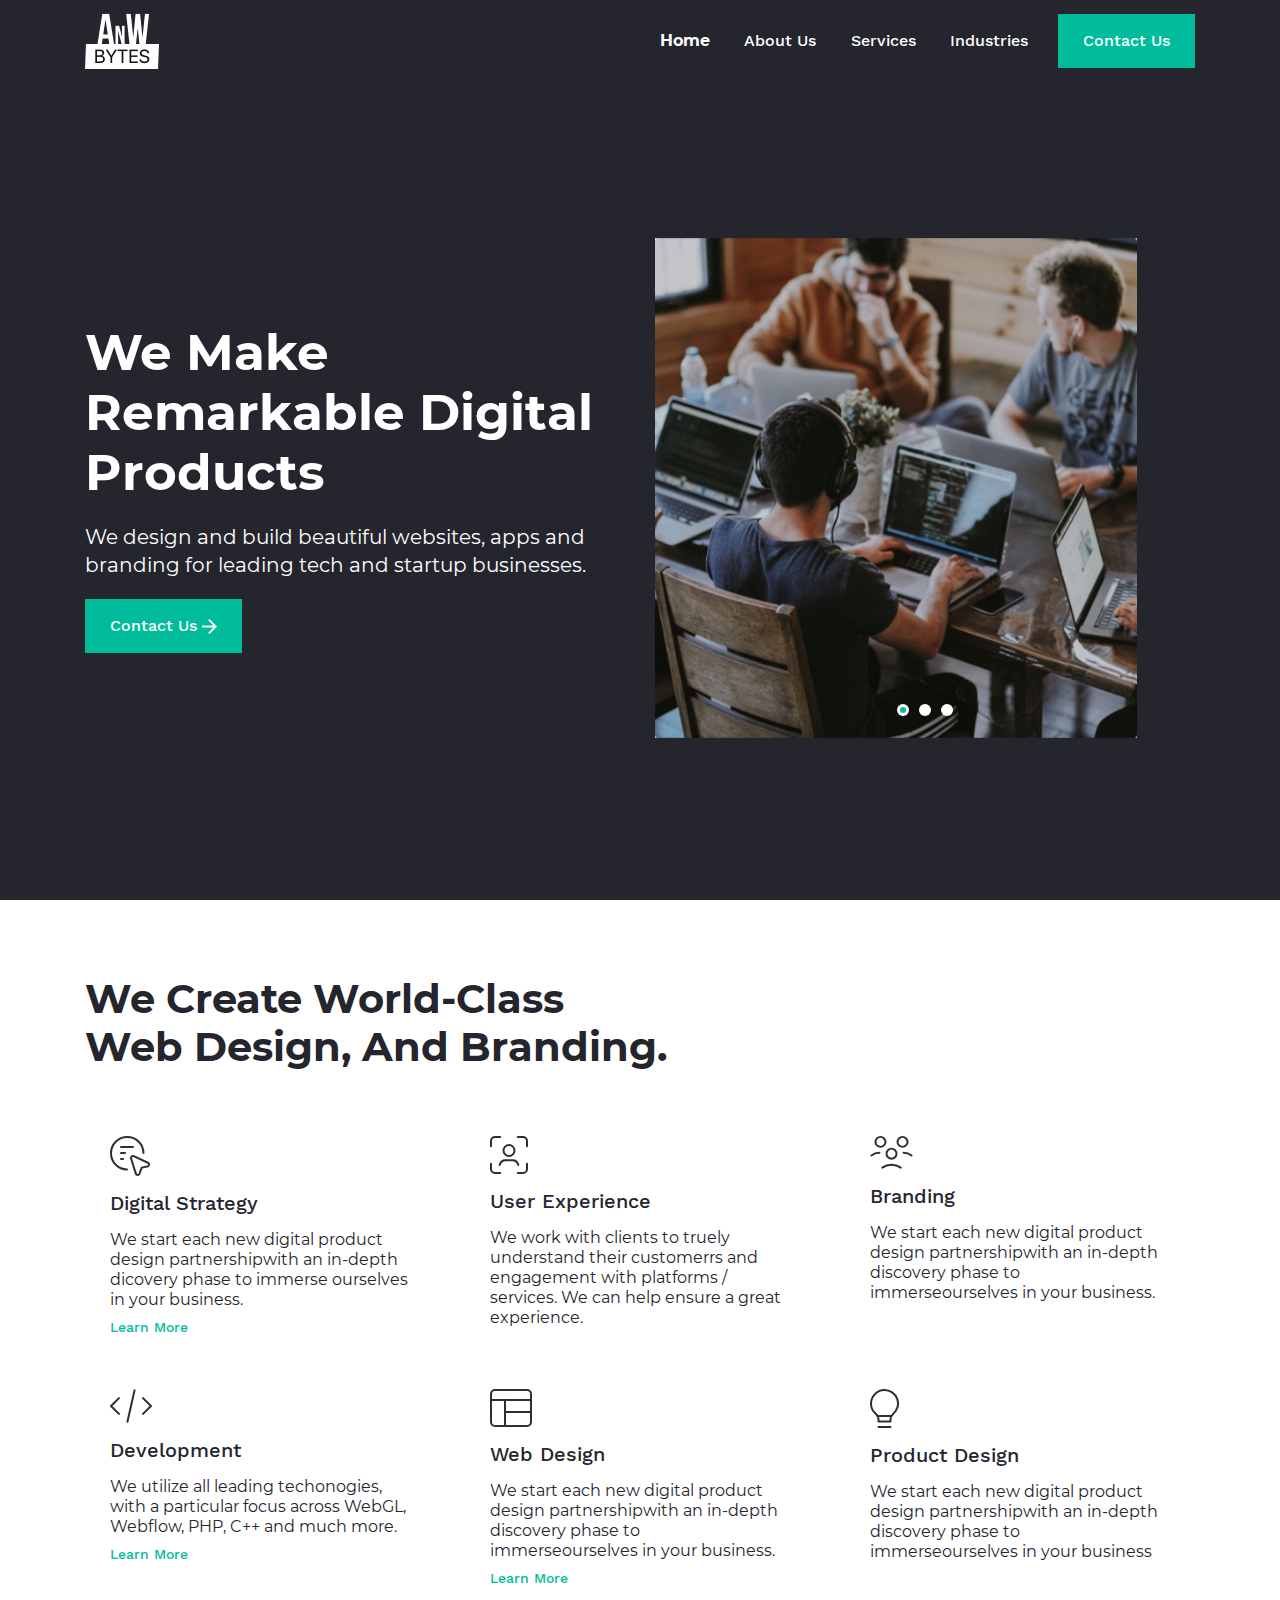
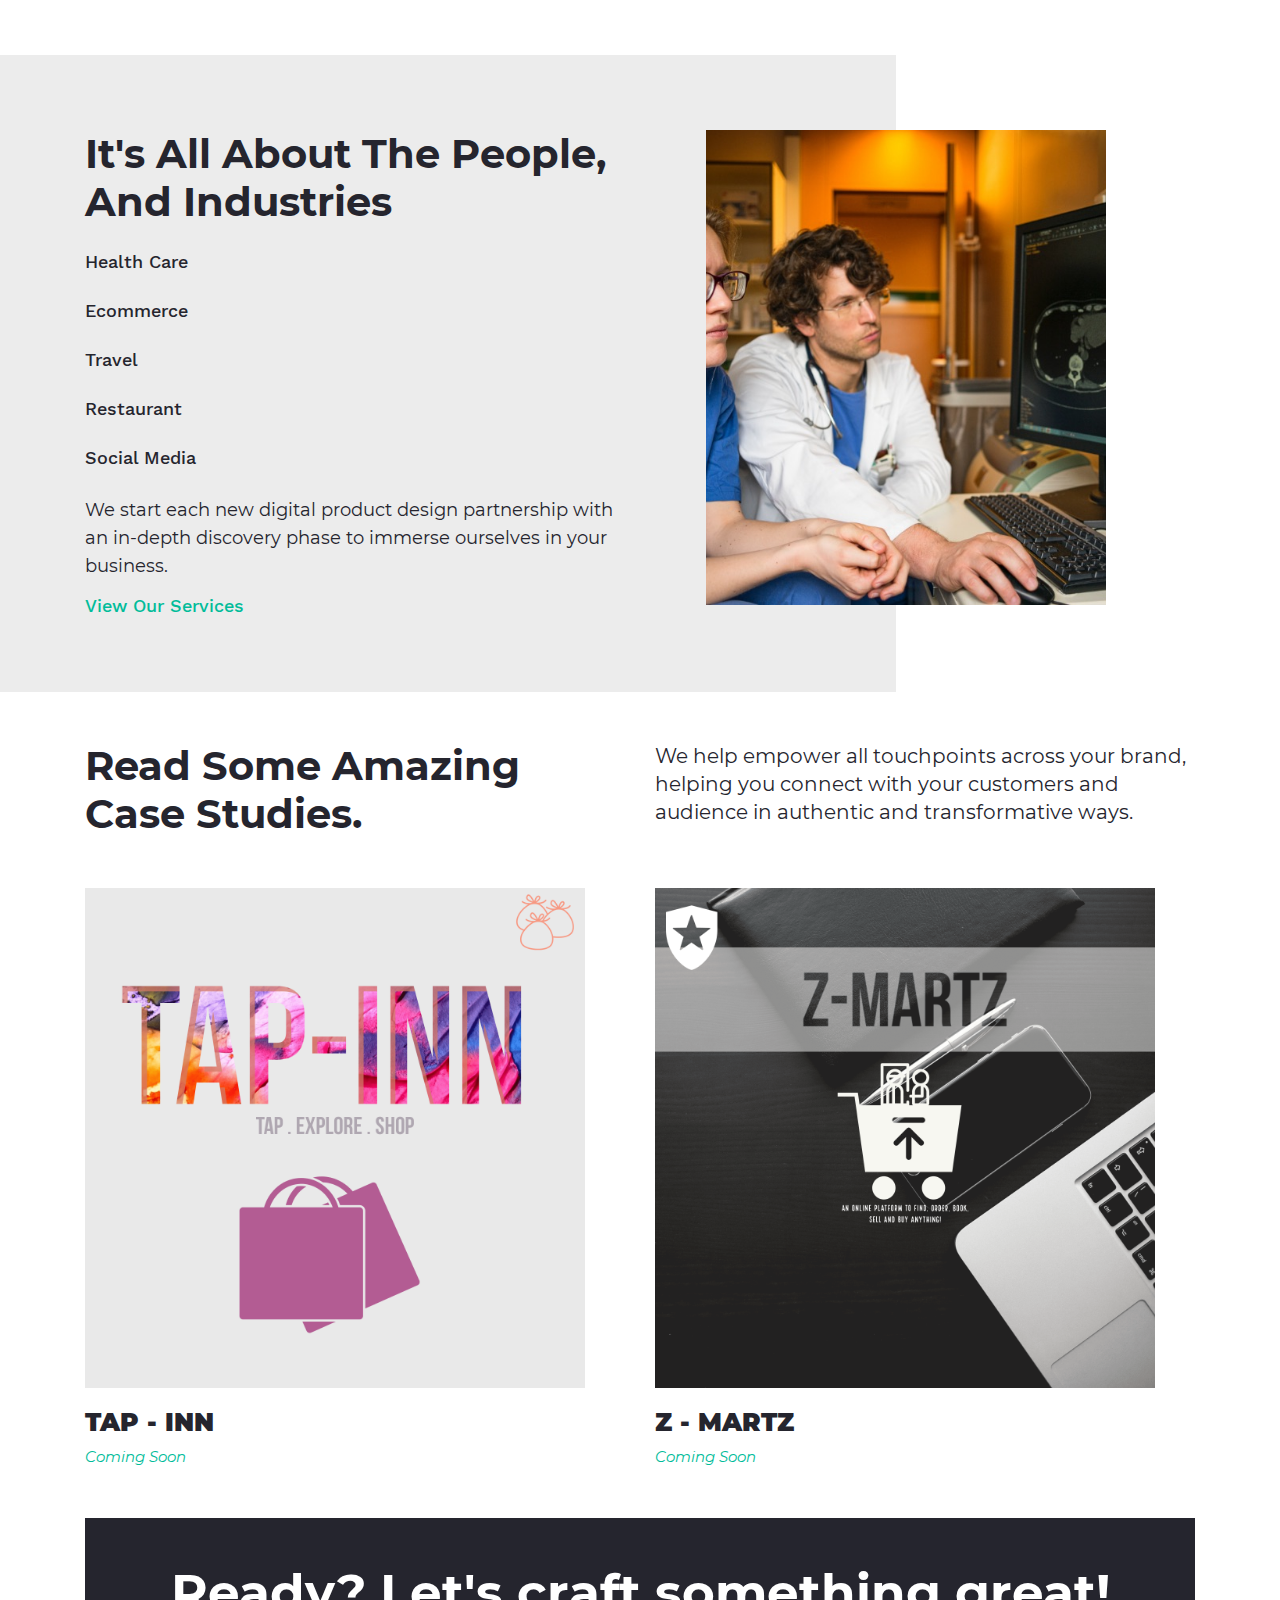
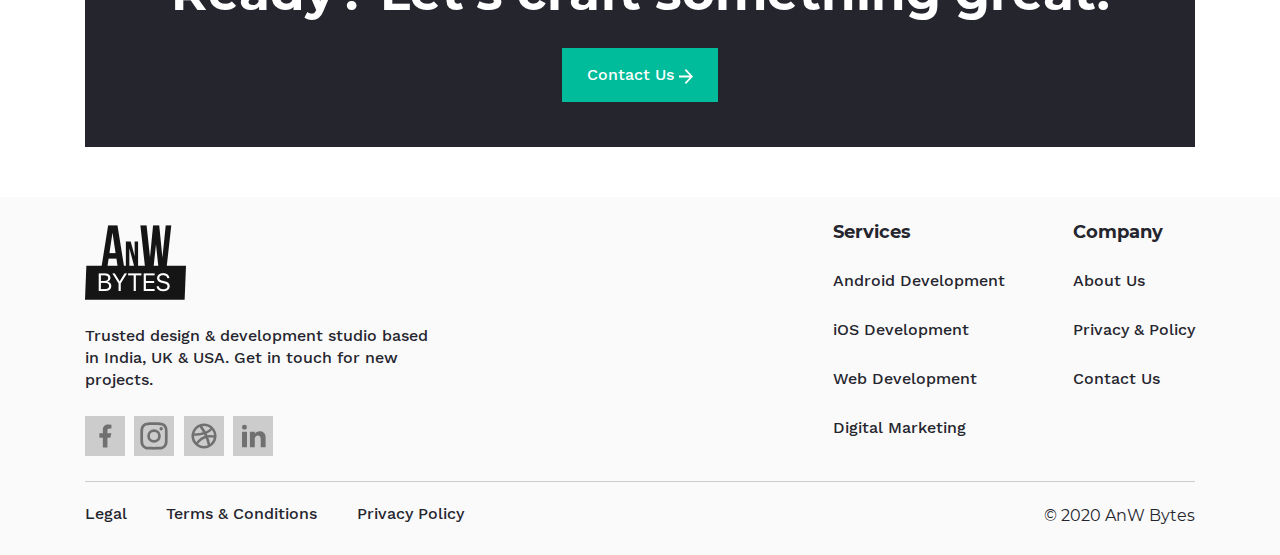
<file: index.html>
<!DOCTYPE html>
<html lang="en">

<head>
    <meta charset="utf-8">
    <meta http-equiv="X-UA-Compatible" content="IE=edge">
    <meta name="viewport" content="width=device-width, initial-scale=1">
    <title>AnW Bytes - Mobile & Website Development Company</title>
    <!-- Bootstrap -->
    <link href="imgs/lo.svg" rel="icon" type="icon/image">
    <link href="css/bootstrap.min.css" rel="stylesheet">
    <link rel="stylesheet" href="https://cdnjs.cloudflare.com/ajax/libs/font-awesome/5.11.2/css/all.css">
    <link rel='stylesheet' href='css/owl.carousel.min.css'>
    <link href="css/style.css" rel="stylesheet">
    <link href="css/media.css" rel="stylesheet">
</head>

<body>

    <header class="headerAll boxs">
        <div class="container">
            <div class="headerInner">
                <div class="headerLeft">
                    <a href="#0"><img src="imgs/logo.png" alt="logo" class="img-fluid"></a>
                </div>
                <div class="headerRight">
                    <ul class="menuall">
                        <li><a href="#0" class="active">Home</a></li>
                        <li><a href="#0">About Us</a></li>
                        <li><a href="#0">Services</a></li>
                        <li><a href="#0">Industries</a></li>
                    </ul>
                    <ul class="contactbtn">
                        <li><a href="#0" class="contactt">Contact Us</a></li>
                    </ul>
                </div>
            </div>
        </div>
    </header>

    <section class="hero-section boxs">
        <div class="container">
            <div class="row">
                <div class="col-sm-6">
                    <div class="heroLeft">
                        <h2 class="head">
                            We make remarkable digital products
                        </h2>
                        <p class="head">
                            We design and build beautiful websites, apps and branding for leading tech and startup
                            businesses.
                        </p>
                        <a href="#0" class="contactt">Contact Us <span class="arrow"><img src="imgs/arrow.svg"
                                    alt="arrow"></span></a>
                    </div>
                </div>
                <div class="col-sm-6">
                    <div class="heroRight">
                        <div id="carousel" class="owl-carousel">
                            <div class="item">
                                <div class="heroImg">
                                    <img src="imgs/hero.jpg" alt="hero" class="img-fluid">
                                </div>
                            </div>
                            <div class="item">
                                <div class="heroImg">
                                    <img src="imgs/scroll2.jpg" alt="hero" class="img-fluid">
                                </div>
                            </div>
                            <div class="item">
                                <div class="heroImg">
                                    <img src="imgs/scroll3.jpg" alt="hero" class="img-fluid">
                                </div>
                            </div>
                        </div>
                    </div>
                </div>
            </div>
        </div>
    </section>

    <section class="worldWeb marginTop boxs">
        <div class="container">
            <div class="worldInner">
                <h2 class="head1">We create world-class<br>web design, and branding.</h2>
                <div class="row worldrow">
                    <div class="col-sm-4">
                        <div class="createInner boxs">
                            <div class="createImg">
                                <img src="imgs/icon1.svg" alt="icon" class="img-fluid">
                            </div>
                            <div class="creteInner">
                                <h2 class="heading">Digital Strategy</h2>
                                <p class="heading">We start each new digital product design partnershipwith an in-depth
                                    dicovery phase to immerse ourselves in your business.</p>
                                <a href="#0" class="learn">Learn More</a>
                            </div>
                        </div>
                    </div>
                    <div class="col-sm-4">
                        <div class="createInner boxs">
                            <div class="createImg">
                                <img src="imgs/icon2.svg" alt="icon" class="img-fluid">
                            </div>
                            <div class="creteInner">
                                <h2 class="heading">User Experience</h2>
                                <p class="heading">We work with clients to truely understand their customerrs and
                                    engagement with platforms / services. We can help ensure a great experience.</p>

                            </div>
                        </div>
                    </div>
                    <div class="col-sm-4">
                        <div class="createInner boxs">
                            <div class="createImg">
                                <img src="imgs/icon3.svg" alt="icon" class="img-fluid">
                            </div>
                            <div class="creteInner">
                                <h2 class="heading">Branding</h2>
                                <p class="heading">We start each new digital product design partnershipwith an in‑depth
                                    discovery phase to immerseourselves in your business.</p>

                            </div>
                        </div>
                    </div>
                    <div class="col-sm-4 ">
                        <div class="createInner boxs">
                            <div class="createImg">
                                <img src="imgs/icon4.svg" alt="icon" class="img-fluid">
                            </div>
                            <div class="creteInner">
                                <h2 class="heading">Development</h2>
                                <p class="heading">We utilize all leading techonogies, with a particular focus across
                                    WebGL, Webflow, PHP, C++ and much more.</p>
                                <a href="#0" class="learn">Learn More</a>
                            </div>
                        </div>
                    </div>
                    <div class="col-sm-4">
                        <div class="createInner boxs">
                            <div class="createImg">
                                <img src="imgs/icon5.svg" alt="icon" class="img-fluid">
                            </div>
                            <div class="creteInner">
                                <h2 class="heading">Web Design</h2>
                                <p class="heading">We start each new digital product design partnershipwith an in‑depth
                                    discovery phase to immerseourselves in your business.</p>
                                <a href="#0" class="learn">Learn More</a>
                            </div>
                        </div>
                    </div>
                    <div class="col-sm-4">
                        <div class="createInner boxs">
                            <div class="createImg">
                                <img src="imgs/icon6.svg" alt="icon" class="img-fluid">
                            </div>
                            <div class="creteInner">
                                <h2 class="heading">Product Design</h2>
                                <p class="heading">We start each new digital product design partnershipwith an in‑depth
                                    discovery phase to immerseourselves in your business</p>

                            </div>
                        </div>
                    </div>
                </div>
            </div>
        </div>
    </section>

    <section class="aboutPeople boxs">
        <div class="container">
            <div class="peopleInner">
                <div class="peopleImg">
                    <img src="imgs/scroll1.jpg" alt="scroll" class="img-fluid">
                </div>
                <h2 class="head1">It's all about the people, <br> and Industries</h2>
                <ul>
                    <li>
                        <a href="#0">Health Care</a>
                        <img src="imgs/scroll1.jpg" alt="scroll" class="img-fluid">
                    </li>
                    <li>
                        <a href="#0">Ecommerce</a>
                        <img src="imgs/scroll2.jpg" alt="scroll" class="img-fluid">
                    </li>
                    <li>
                        <a href="#0">Travel</a>
                        <img src="imgs/scroll3.jpg" alt="scroll" class="img-fluid">
                    </li>
                    <li><a href="#0">Restaurant</a>
                        <img src="imgs/scroll4.jpg" alt="scroll" class="img-fluid">
                    </li>
                    <li><a href="#0">Social Media</a>
                        <img src="imgs/scroll5.jpg" alt="scroll" class="img-fluid">
                    </li>

                </ul>
                <div class="ulPara">
                <p class="head">We start each new digital product design partnership with an in‑depth discovery phase to
                    immerse ourselves in your business.</p>
                    <a href="#0">View Our Services</a>
                </div>
            </div>
        </div>
    </section>
    <section class="headSome boxs">
        <div class="container">
            <div class="row">
                <div class="col-sm-6">
                    <div class="headLeft">
                        <h2 class="head1">Read some amazing case studies.</h2>
                    </div>
                </div>
                <div class="col-sm-6">
                    <div class="headRight">
                        <p class="head">We help empower all touchpoints across your brand, helping you connect with your
                            customers
                            and audience in authentic and transformative ways.</p>
                    </div>
                </div>
            </div>
        </div>
    </section>
    <section class="case boxs">
        <div class="container">
            <div class="row">
                <div class="col-sm-6">
                    <div class="caseLeft">
                        <img src="imgs/case1.png" alt="case" class="img-fluid">
                    </div>
                    <div class="caseContent">
                        <h2 class="head1">TAP - INN</h2>
                        <p>Coming Soon</p>
                    </div>
                </div>
                <div class="col-sm-6">
                    <div class="caseLeft">
                        <img src="imgs/case2.png" alt="case" class="img-fluid">
                    </div>
                    <div class="caseContent">
                        <h2 class="head1">Z - MARTZ</h2>
                        <p>Coming Soon</p>
                    </div>
                </div>
            </div>
        </div>
    </section>
    <section class="ready boxs">
        <div class="container">
            <div class="readyInner">
                <h2 class="head">Ready? Let's craft something great!</h2>
                <a href="#0" class="contactt">Contact Us <span class="arrow"><img src="imgs/arrow.svg"
                            alt="arrow"></span></a>
            </div>
        </div>
    </section>

    <footer class="footerAll boxs">
        <div class="container">
            <div class="row">
                <div class="col-sm-4">
                    <div class="footerLeft">
                        <a href="#0">
                            <img src="imgs/logoblack.html" alt="logo" class="img-fluid">
                        </a>
                        <p class="head">Trusted design & development studio based in India, UK & USA. Get in touch for
                            new projects.</p>
                        <ul>
                            <li><a href="#0"><img src="imgs/facebook.svg" alt="icon" class="img-fluid"></a></li>
                            <li><a href="#0"><img src="imgs/insta.svg" alt="icon" class="img-fluid"></a></li>
                            <li><a href="#0"><img src="imgs/dribble.svg" alt="icon" class="img-fluid"></a></li>
                            <li><a href="#0"><img src="imgs/linkedin.svg" alt="icon" class="img-fluid"></a></li>
                        </ul>
                    </div>
                </div>
                <div class="col-sm-3">
                </div>
                <div class="col-sm-3">
                    <div class="footerData">
                        <h2 class="foot">Services</h2>
                        <ul>
                            <li><a href="#0">Android Development</a></li>
                            <li><a href="#0">iOS Development</a></li>
                            <li><a href="#0">Web Development</a></li>
                            <li><a href="#0">Digital Marketing</a></li>
                        </ul>
                    </div>
                </div>
                <div class="col-sm-2">
                    <div class="footerData">
                        <h2 class="foot">Company</h2>
                        <ul>
                            <li><a href="#0">About Us</a></li>
                            <li><a href="#0">Privacy & Policy</a></li>
                            <li><a href="#0">Contact Us</a></li>
                        </ul>
                    </div>
                </div>
            </div>
            <div class="copyRight">
                <div class="copyLeft">
                    <ul>
                        <li><a href="#0">Legal</a></li>
                        <li><a href="#0">Terms & Conditions</a></li>
                        <li><a href="#0">Privacy Policy</a></li>
                    </ul>
                </div>
                <div class="copyRighttt">
                    <p class="head">© 2020 AnW Bytes</p>
                </div>
            </div>
        </div>
    </footer>
    <script src="js/jquery.js"></script>
    <script src="js/bootstrap.min.js"></script>
    <script src="js/owl.carousel.min.js"></script>
    <script src="js/custom.js"></script>
</body>

</html>
</file>
<file: css/style.css>
@font-face {
	font-family: 'MontserratBold';
	src: url(../fonts/MontserratBold.ttf);
}
@font-face {
	font-family: 'WorkSansMedium';
	src: url(../fonts/WorkSansMedium.ttf);
}
@font-face {
	font-family: 'MontserratRegular';
	src: url(../fonts/MontserratRegular.ttf);
}
@font-face {
	font-family: 'MontserratLight';
	src: url(../fonts/MontserratLight.ttf);
}
@font-face {
	font-family: 'MontserratBlack';
	src: url(../fonts/MontserratBlack.ttf);
}
@font-face {
	font-family: 'MontserratItalic';
	src: url(../fonts/MontserratItalic.ttf);
}



/* Variables for color and font family Start */

:root {
	/* Colors */
	--colorWhite: #fff;
	--colorBlack:#25252e;
	--colorGreen:#01bc9a;
	--colorGrey:#fafafa;

/* font family varible */
--bold:'MontserratBold';
--regular:'MontserratRegular';
--wmedium:'WorkSansMedium';
--light:'MontserratLight';
--black:'MontserratBlack';
--italic: 'MontserratItalic';
}

/* Variables for color and font family End */

h1,
h2,
h3,
h4,
h5,
h6,
p,
ul {
	padding: 0px;
	margin: 0px;
	list-style: none;
}

* {
	margin: 0;
	padding: 0;
}

.nopadding {
	padding: 0 !important;
}

button,
a {
	transition: all 0.35s ease 0s;
}

button:focus {
	outline: none;
}

label {
	margin: 0;
}

a {
	outline: none !important;
	text-decoration: none;
}

a:hover,
a:focus {
	text-decoration: none;
	color: var(--colorWhite);
}

.boxs {
	float: left;
	width: 100%;
	display: block;
}
/* header code :start */
.headerInner{
	display: flex;
	justify-content: space-between;
	align-items: center;
}
.headerAll{
	position: fixed;
	top: 0;
	left: 0;
	background: var(--colorBlack);
	padding: 12px 0px;
	z-index: 99;
}
.headerRight ul.menuall li{
	display: inline-block;
	margin-right: 30px;
}

.headerRight ul.menuall li a{
	font-size: 16px;
	color: var(--colorWhite);
	font-family: var(--wmedium);
	position: relative;
}
.headerRight ul.menuall li a::before{
	position: absolute;
	content: '';
	width: 0;
	height: 2px;
	background: var(--colorWhite);
	left: 0;
	right: 0;
	margin: auto;
	bottom: -5px;
}
.headerRight ul.menuall li a:hover::before{
	width: 100%;
	transition: 0.45s ease-out;
}
.headerRight ul li a.active{
	font-family: var(--bold);
}
.contactt{
	font-size: 16px;
	color: var(--colorWhite);
	font-family: var(--wmedium);
	background: var(--colorGreen);
	padding: 15px 25px;
	display: inline-block;
	position: relative;
}
.contactt::before{
    position: absolute;
    content: '';
    top: 0;
    left: 0;
	right: 0;
	margin: auto;
    width: 0;
    height: 100%;
    background: #fff3;
    z-index: 1;
}
.contactt:hover::before{
    width: 100%;
	transition: 0.45s ease-in-out;

}
.headerRight{
	display: flex;
	justify-content: center;
	align-items: center;
}
.fixedHeader{
	box-shadow: 0 2px 4px 0 rgb(0 0 0 / 16%);
}
/* header code :end */

/* heading and para code :start */
h2.head{
    color: var(--colorWhite);
    font-size: 50px;
    line-height: 60px;
    font-family: var(--bold);
}
h2.head1{
    color: var(--colorBlack);
    font-size: 40px;
    line-height: 48px;
	font-family: var(--bold);
	text-transform: capitalize;
}

p.head{
	color: var(--colorWhite);
	font-size: 20px;
	line-height: 28px;
	font-family: var(--regular);
}
h2.heading{
	font-size: 20px;
	color: var(--colorBlack);
	font-family: var(--wmedium);
	line-height: 24px;
}
p.heading{
	font-size: 16px;
	color: var(--colorBlack);
	font-family: var(--regular);
	line-height: 20px;	
}
.marginTop{
margin-top: 75px;
}
a.learn{
	color: var(--colorGreen);
	font-size: 14px;
	font-family: var(--wmedium);
	position: relative;
}
a.learn::before{
	position: absolute;
	content: '';
	bottom: -4px;
	height: 2px;
	background-color: var(--colorGreen);
	width: 0;
}
a.learn:hover::before{
	width: 100%;
	transition: 0.35s ease-out;
}
.heroRight .owl-carousel .owl-item{
	height: 500px;
}
.heroRight .owl-carousel .owl-dots{
    display: block !important;
    text-align: center;
    position: absolute;
    bottom: 15px;
    width: 100%;
}
#carousel .owl-dots button{
	width: 12px;
	height: 12px;
	background: var(--colorWhite);
	border-radius: 100%;
	margin-right: 10px;
	position: relative;
}
#carousel .owl-dots button.owl-dot.active::before{
	position: absolute;
	content: '';
	height: 6px;
	width: 6px;
	top: 3px;
	left: 3px;
	border-radius: 100%;
	background: var(--colorGreen);
}
#carousel .owl-dots button:last-child{
	margin-right: 0;
}
/* heading and para code :end */
/* hero-section code :start */
.hero-section .row{
	align-items: center;
}
.hero-section{
    background: var(--colorBlack);
    padding-top: 75px;
    height: 100vh;
    display: flex;
    align-items: center;
}
.heroLeft h2{
	text-transform: capitalize;
}
.heroLeft p{
	margin: 20px 0px;
}
.heroRight{
	position: relative;
}
.heroImg{
    position: absolute;
    height: 500px;
    /* top: 75px; */
}
.heroImg img{
	width: 100%;
	height: 100%;
	object-fit: cover;
}
.creteInner h2{
	margin: 15px 0px;
}
.creteInner p{
	margin: 5px 0px;
}
.createInner {
	padding: 25px;
}
.createInner:hover{
	-webkit-box-shadow: 0px 3px 60px #00000029;
    box-shadow: 0px 3px 60px #00000029;
    -webkit-transition: all 0.35s ease 0s;
    transition: all 0.35s ease 0s;
}
.worldInner .row{
	padding: 40px 0px;
}
/* hero-section code :end */

/* aboutPeople code :start */
.aboutPeople{
background: var(--colorGrey);
padding: 75px 0px;
background: linear-gradient(90deg, #ececec 70%, #ffffff 30%);
}
.peopleInner ul li{
	margin-top: 25px;
	display: block;
}
.peopleInner ul li a{
font-size: 18px;
color: var(--colorBlack);
font-family: var(--wmedium);
line-height: 22px;
position: relative;
}
.peopleInner ul li a:hover{
	color: var(--colorGreen);
}
.peopleInner ul li a::before{
	position: absolute;
	content: '';
	left: 0;
	right: 0;
	margin: auto;
	bottom: -4px;
	width:0;
	height: 2px;
	background: var(--colorGreen);
}
.peopleInner ul li a:hover::before{
	transition: 0.35s ease-out;
	width: 100%;
}
.peopleInner ul li img{
	display: none;
}
.peopleInner{
	position: relative;
}
.peopleImg{
	position: absolute;
    height: 475px;
    width: 400px;
    right: 8%;
}
.peopleImg img{
	width: 100%;
	height: 100%;
	object-fit: cover;
}
/* aboutPeople code :end */

/* headSome code :start */
.headSome{
	padding: 50px 0px;
}
.headRight p{
	color: var(--colorBlack);
}
.caseContent h2{
	font-size: 25px;
	font-family: var(--black);
	padding-top: 10px;
}
.caseContent p{
	font-size: 15px;
	font-family: var(--italic);
	color: var(--colorGreen);
}
.caseLeft{
	width: 500px;
	height: 500px;
}
.caseLeft img{
	width: 100%;
	height: 100%;
	object-fit: cover;
}
/* headsome code :end */

/* ready code :start */
.ready{
	padding: 50px 0px;
}
.readyInner{
	padding: 45px 0px;
	background: var(--colorBlack);
}
.readyInner{
	text-align: center;
}
.readyInner a{
	margin-top: 25px;
}
/* ready code :end */

/* footer code :start */
.footerAll{
	padding: 25px 0px;
	background: var(--colorGrey);
}
.footerLeft p{
    font-size: 16px;
    line-height: 22px;
	color: var(--colorBlack);
	font-family: var(--wmedium);
	padding: 25px 0px;
}
.footerLeft ul li a img{
	width: 40px;
	height: 40px;
}
.footerLeft ul li{
	margin-right: 5px;
	display: inline-block;
}
.footerLeft ul li:last-child{
	margin-right:0px;
}
.footerLeft ul li a{
	background: #ccc;
	display: block;
}
.footerLeft ul li a:hover{
	transform: scale(1.2);
	transition: 0.35s ease-out;
}
h2.foot{
	font-size: 18px;
	color: var(--colorBlack);
	font-family: var(--bold);
}
.footerData ul li{
	display: block;
	margin-top: 25px;
}
.footerData ul li a,.copyLeft ul li a{
	font-size: 16px;
	color: var(--colorBlack);
	font-family: var(--wmedium);
	position: relative;
}
.footerData ul li a::before,.copyLeft ul li a::before{
	position: absolute;
	content: '';
	left: 0;
	bottom: -4px;
	background: var(--colorGreen);
	height: 2px;
	width: 0px;
}
.footerData ul li a:hover::before,.copyLeft ul li a:hover::before{
	width: 100%;
	transition: 0.35s ease-out;
}
.footerData ul li a:hover,.copyLeft ul li a:hover{
	color: var(--colorGreen);
}
.footerData{
	float: right;
}
.copyLeft ul li {
	display: inline-block;
	margin-right: 35px;
}
.copyLeft ul li:last-child{
	margin-right: 0;
}
.copyRight{
	display: flex;
	justify-content: space-between;
	padding-top: 20px;
    border-top: 1px solid #ccc;
    margin-top: 25px;
}
.copyRighttt p{
	font-size: 16px;
	color: var(--colorBlack);
}
/* footer code :end */
.ulPara p{
	font-size: 18px;
    color: var(--colorBlack);
    font-family: var(--regular);
    line-height: 28px;
	padding:25px 0px 15px;
}
.ulPara a{
	font-size: 18px;
    color: var(--colorBlack);
    font-family: var(--wmedium);
	color: var(--colorGreen);
    line-height: 22px;
	display: block;
}
.ulPara{
	width: 50%;
}
.worldInner .row{
	position: relative;
}
.worldInner .row::before{
	content: '';
    position: absolute;
    background-image: url(https://mobulous.s3.ap-south-1.amazonaws.com/website/images/faq.png);
    width: 400px;
    height: 400px;
    background-size: cover;
    left: 0;
    margin: auto;
    right: 0;
    animation: Scroll 10s linear 0s infinite running;
    z-index: 9;
    top: 0;
    bottom: 0;
	z-index: -1;
}
@keyframes Scroll {
    from { transform: rotate(0deg); }
    to { transform: rotate(360deg); }
}
</file>
<file: css/media.css>
@media(max-width:1199px){
.headerLogo{
	width: 30%;
}
.headercontent ul li{
	margin-right: 15px;
}
.bgscroll{
	left: -45px;
}
.owl-slider .owl-nav{
	right: 25px;
}
h2.mainHead {
    font-size: 75px;
    line-height: 95px;
}
.memberimg{
	width: 125px;
	height: 125px;
}
h2.head {
    font-size: 25px;
    line-height: 32px;
}
.sectionbg{
	height: 100%;
}
	}
	@media(max-width:992px){
		.container{
			max-width: 100% !important;
			padding: 0px 40px;
		}
		.hamburger{
			display: block;
			position: absolute;
			right: 40px;
			top: 0;
			/* top: 36px; */
			display: flex;
			height: 86px;
			align-items: center;
		}
		.navIcon {
			position: absolute;
			height: 3px;
			width: 30px;
			right: 0px;
			top: 50%;
			background: var(--colorWhite);
			transition-duration: 0.075s;
			transition-timing-function: cubic-bezier(0.55, 0.055, 0.675, 0.19);
		}
		.navIcon::before {
			position: absolute;
			content: '';
			top: -8px;
			left: 0;
			height: 3px;
			width: 30px;
			background: var(--colorWhite);
			transition: all 0.3s ease;
		}
		.navIcon::after {
			position: absolute;
			content: '';
			top: 8px;
			left: 0;
			height: 3px;
			width: 30px;
			background: var(--colorWhite);
			opacity: 1;
			transition: top 0.075s ease, opacity 0.075s 0.12s ease;
		}
		.hamburger.active .navIcon {
			transform: rotate(45deg);
			transition-delay: 0.12s;
			transition-timing-function: cubic-bezier(0.215, 0.61, 0.355, 1);
		}
		.hamburger.active .navIcon:before {
			top: 0;
			opacity: 0;
			transition: top 0.075s ease, opacity 0.075s 0.12s ease;
		}
		.hamburger.active .navIcon::after {
			top: 0px;
			transform: rotate(-90deg);
			transition: bottom 0.075s ease, transform 0.075s 0.12s cubic-bezier(0.215, 0.61, 0.355, 1);
		}
	
		.headercontent{
		    position: fixed;
    left: -250px;
    top: 0;
    width: 250px;
    background: var(--colorBlack);
    height: 100%;
    z-index: -1;
    padding: 15px;
    padding-top: 85px;
		}
		.headercontent ul li{
			display: block;
			margin: 0;
			margin-bottom: 20px;
		}
		.headercontent ul li:last-child{
			margin-bottom: 0;
		}
		.header{
			background: var(--colorBlack);
		}
		.bgscroll {
			left: -48px;
		}
		h2.mainHead {
			font-size: 65px;
			line-height: 75px;
		}
		h3.head {
	
			font-size: 22px;
			margin: 20px 0px;
		}
		p.main {
		
			font-size: 20px;
			line-height: 28px;

		}
		.magic p {
			font-size: 30px;
			line-height: 38px;
		}
		h2.head.newHead {
			font-size: 36px;
			line-height: 46px;
		}
		.phall .nav-tabs .nav-link {
			font-size: 16px;
			line-height: 26px;
		}
		.phall .nav-tabs .nav-item {
			margin: 0;
			margin-right: 42px;
		}
		.copyRightside p{
			font-size: 14px;
		}
		.copyLeft ul li a{
			font-size: 14px;
		}
	}
	@media(max-width:768px){
		.magic p {
			font-size: 22px;
			line-height: 32px;
		}
		.phall .nav-tabs .nav-link {
			font-size: 14px;
			line-height: 20px;
		}
		.phall .nav-tabs .nav-item{
			margin-right: 15px;
		}
		.phContent p{
			font-size: 18px;
		}
		.footerLeft h3{
			font-size: 25px;
		}
	}
	@media(max-width:768px){
	h2.mainHead {
		font-size: 50px;
		line-height: 60px;
	}
	h3.head {
		font-size: 20px;
		margin: 20px 0px 0px;
	}
	p.main {
		font-size: 16px;
		line-height: 25px;
	}
	h2.head {
		font-size: 20px;
		line-height: 24px;
	}
	.heathInner .col-sm-3{
		width: 50%;
	}
	.heathInner .col-sm-3:nth-child(3),.heathInner .col-sm-3:nth-child(4){
		padding-top: 25px;
	}
	.healthbgin,.bgColor,.heathUp{
		height: 635px;
	}
	.headerLogo {
		width: 50%;
	}
	.magic p {
		font-size: 20px;
		line-height: 32px;
	}
	.owl-slider .owl-nav button.owl-prev, .owl-slider .owl-nav button.owl-next {
		width: 35px;
		height: 35px;
		border: 1px solid #fff;
	}
	.owl-slider .owl-nav button.owl-prev{
		right: 45px;
	}
	.bgRight{
		opacity: 0;
	}
	.owl-slider .owl-dots{
		right: 20%;
	}
	h2.head.newHead {
		font-size: 32px;
		line-height: 42px;
	}
	.phall .nav-tabs{
		display: inline-block;
		overflow: auto;
		white-space: nowrap;
		overflow-y: hidden;
		width: 100%;
	}
	.phall .nav-tabs .nav-item{
		display: inline-block;
	}
	.phInner .col-sm-3 {
		padding-top: 15px;
	}
	.earthLeft h2 br{
		display: none;
	}
	.footerLeft h3 {
		margin-bottom: 15px;
	}
	.copyLeft ul li{
		display: block;
		margin-right: 0;
		margin-bottom: 15px;
	}
	.copyLeft{
		width: 50%;
	}
	.copyLeft ul{
		float: right;
	}
}
@media(max-width:500px){
	.healthbg:first-child .healthbgin,.healthbg:first-child .healthbgin .bgColor,.healthbg:first-child .healthbgin .heathUp {
		height: 550px;
	}
	.healthbg.boxs.scrolltop1 .healthbgin,.healthbg.boxs.scrolltop1 .bgColor,.healthbg.boxs.scrolltop1 .heathUp  {
		height: 100vh;
	}
	.healthbg.boxs.scrolltop2 .healthbgin,.healthbg.boxs.scrolltop2 .bgColor,.healthbg.boxs.scrolltop2 .heathUp  {
		height: 750px;
	}
	.magic p {
		font-size: 19px;
		line-height: 32px;
	}
	.chance.owl-slider.scroll7.boxs.scrolltop4 p br{
display: none;
	}
	.owl-slider .owl-dots{
		left: 25px;
		right: auto;
	}
	h2.head.newHead {
		font-size: 25px;
		line-height: 35px;
	}
	h2.mainHead {
		font-size: 36px;
		line-height: 55px;
	}
	.phContent p {
		font-size: 16px;
	}
	.bgSliderIn h2 br{
		display: none;
	}
	.sectionbg {
		height: 160vh;
		width: 100%;
	}
	.members ul li{
		width: 49%;
		float: left;
		margin: 0;
		margin-bottom: 10px;
	}
	.members ul li:nth-child(even){
		width: 49%;
		float: right;
	}
	.memberimg {
		width: 125px;
		height: 125px;
		margin: 0 auto;
	}
	.journeyBox{
		display: block;
	}
	.firstBox{
		width: 100%;
		padding: 10px 0px;
	}
	.journeyBox{
		padding: 25px;
	}
	.firstBox:nth-child(even){
		border: none;
	}
	.journayAll{
		height: 195vh;
	}
	.topJour {
		padding-top: 80px !important;
	}
	.trnasInn .col-sm-3{
		width: 50%;
	}
	.transfBg img,.transfBg,.transform.scroll3.boxs,.transform.scroll3.boxs .bgColor,.transscroll{
		height: 178vh;
	}
	.transfimg{
		padding-top: 35px;
	}
	.jourContent p {

		padding: 15px 0px 40px;
	}
	.boxs.flow.scroll4,.boxs.flow.scroll4 .transfBg.boxs,.boxs.flow.scroll4 .bgColor,.knowScroll{
		height: 145vh;
	}
	.flowImg::before{
		height: 0;
	}
	.flowImg {
		height: 42px;
		width: 52px;
margin-right: 15px;
	}
	.main.main33 {
		font-size: 18px;
		line-height: 32px;
	}
	.boxs.flow.scroll5,.boxs.flow.scroll5 .transfBg ,.boxs.flow.scroll5 .transfBg img,.boxs.flow.scroll5 .bgColor{
		height: 110vh;
	}
	.storiesSlider .owl-nav{
		position: absolute;
		right: 0;
		bottom: -30px;
	}
	.storiesSlider .owl-nav button.owl-prev,.storiesSlider .owl-nav button.owl-next{
		width: 40px;
		height: 40px;
	}
	.formCss form{
		width: 90%;
	}
	.chance.owl-slider.scroll7.boxs .owl-carousel .owl-stage-outer,.chance.owl-slider.scroll7.boxs .bgImg ,.chance.owl-slider.scroll7.boxs .bgColor,.chance.owl-slider.scroll7.boxs .bgTopp{
		height: 85vh;
	}
	.togglebtn input.switch{
		width: 55px !important;
		height: 25px;
	}
	.togglebtn input.switch:before{
		width: 15px;
		height: 15px;
	}
	.testimg {
		width: 100%;
		height: 200px;
		position: relative;
	}
	.togglebtn{
		bottom: 25px;
	}
	.videoAll{
		height: auto;
	}
	.closed{
		right: 15px;
		z-index: 99;
	}
	.testmono .owl-carousel .owl-nav{
		display: none;
	}
	.healthbg.boxs.scrolltop1.scrolltop160 .healthbgin, .healthbg.boxs.scrolltop1.scrolltop160 .bgColor, .healthbg.boxs.scrolltop1.scrolltop160 .heathUp {
		height: 155vh;
	}
	.contactleft h2{
		padding-top: 0;
	}
	.contactleft ul li a{
		font-size: 20px;
	}
	.contactRight{
		padding-top: 25px;
	}
	button.btns{
		font-size: 18px;
	}
}

@media(max-width:400px){
	.magic p {
		font-size: 17px;
		line-height: 32px;
	}
	.healthbg.boxs.scrolltop3 .healthbgin,.healthbg.boxs.scrolltop3 .bgColor,.healthbg.boxs.scrolltop3 .heathUp  {
		height: 775px;
	}
	.healthbg.boxs.scrolltop5 .healthbgin,.healthbg.boxs.scrolltop5 .bgColor,.healthbg.boxs.scrolltop5 .heathUp  {
		height: 775px;
	}
	.tab-content>.tab-pane{
		padding: 0;
	}
	.phContent p::before{
		content: '';
	}
	p.main {
		font-size: 12px;
		line-height: 22px;
	}
	.item .healthbgin,.item .bgColor,.item .heathUp{
		height: 100vh;
	}
	.sectionbg{
		height: 175vh;
	}
	.jourContent{
		padding-top: 0;
	}
	.flowFirst {
		display: flex;
		padding-bottom: 25px;
	}
	.flowContent h2{
		font-size: 18px;
	}
	.flowContent p {
		font-size: 14px;
		color: var(--colorWhite);
		font-family: var(--light);
		padding-top: 8px;
	}
	.main.main33 {
		font-size: 15px;
		line-height: 25px;
	}
	.contactleft ul li{
		padding-top: 15px;
	}
	.contactleft ul li a,.form-control {
		font-size: 18px;
	}
}
</file>
